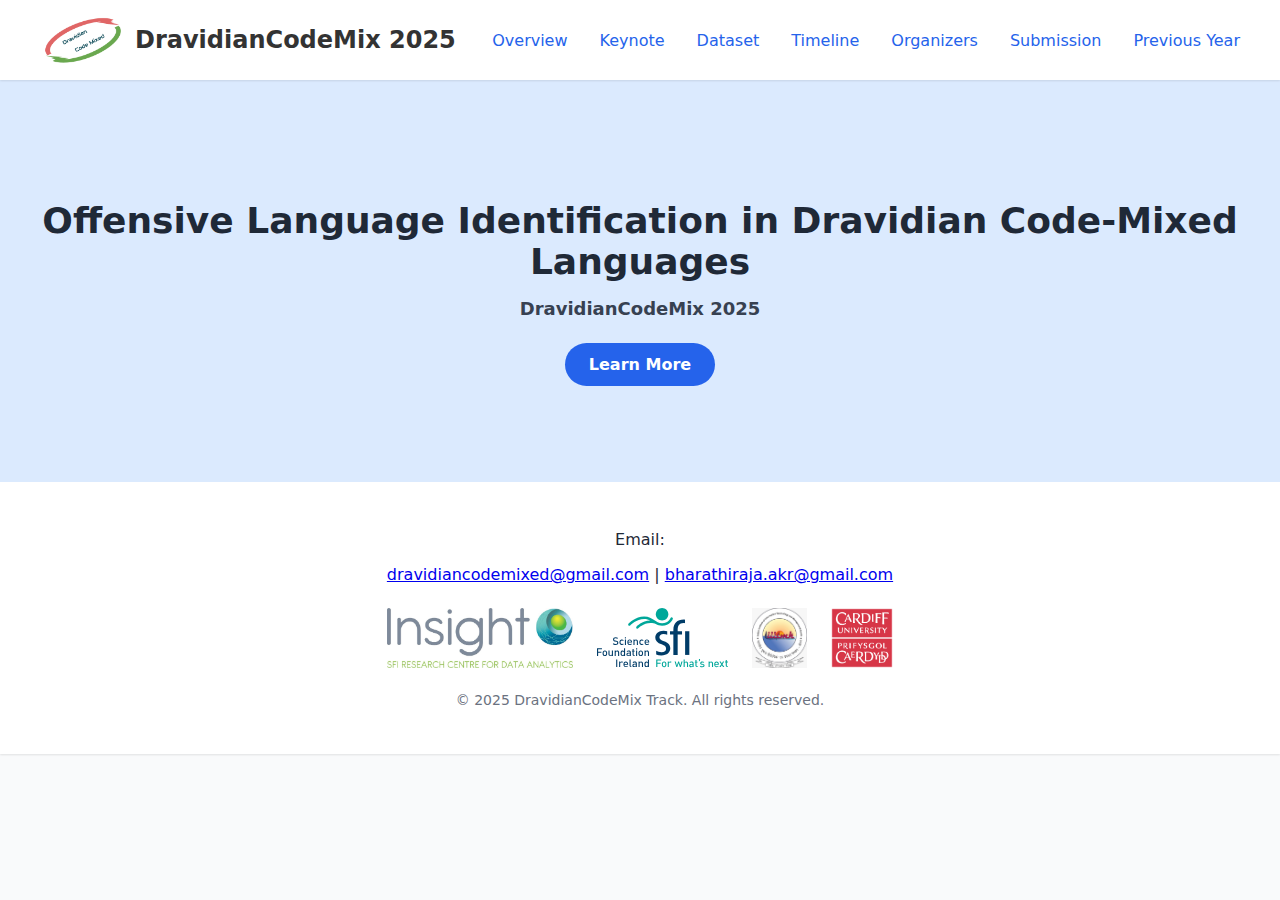
<file: index.html>
<!DOCTYPE html>
<html lang="en">

<head>
  <meta charset="UTF-8" />
  <meta name="viewport" content="width=device-width, initial-scale=1.0" />
  <title>DravidianCodeMix 2025</title>
  <link rel="stylesheet" href="style.css" />
</head>

<body class="body">
  <!-- Navbar -->
  <header class="navbar">
    <header class="navbar">
      <div class="container navbar-container">
        <div class="brand">
          <a href="/dravidian-codemix-2025/"></a>
          <img src="/images/dravidian-code-mixed-logo.png" alt="DravidianCodeMix Logo" class="logo-img" />
          <h1 class="site-title">DravidianCodeMix 2025</h1>
        </div>
        <nav class="nav-menu">
          <a href="overview.html">Overview</a>
          <a href="keynote.html">Keynote</a>
          <a href="dataset.html">Dataset</a>
          <a href="dates.html">Timeline</a>
          <a href="organizers.html">Organizers</a>
          <a href="submission.html">Submission</a>
          <div class="dropdown">
            <a href="#" class="dropbtn">Previous Year</a>
            <div class="dropdown-content">
              <a href="https://dravidian-codemix.github.io/2020/">2020</a>
              <a href="https://dravidian-codemix.github.io/2021/index.html">2021</a>
              <a href="https://sites.google.com/view/dravidiancodemix-2022/home?authuser=0">2022</a>
              <a href="https://sites.google.com/view/dravidian-codemix-fire-2023/home?authuser=0">2023</a>
              <a href="https://sites.google.com/view/dravidian-codemix-fire2024/home">2024</a>
            </div>
          </div>
        </nav>
      </div>
    </header>

    <!-- Hero -->
    <section class="hero">
      <div class="container text-center">
        <h1 class="hero-subtitle">Offensive Language Identification in Dravidian Code-Mixed Languages</h1>
        <h2 class="hero-title">DravidianCodeMix 2025</h2>
        <a href="overview.html" class="btn-primary">Learn More</a>
      </div>
    </section>


    <!-- Footer -->
    <footer class="footer">
      <div class="container footer-container">
        <!-- Logos -->
        <footer class="footer">
          <div class="container footer-container">
            <!-- Emails -->
            <div class="footer-emails">
              <p>Email:</p>
              <a href="mailto:dravidiancodemixed@gmail.com">dravidiancodemixed@gmail.com</a> |
              <a href="mailto:bharathiraja.akr@gmail.com">bharathiraja.akr@gmail.com</a>
            </div>

            <!-- Logos -->
            <div class="footer-logos">
              <img id="logo1" src="/images/insight-logo.jpeg" alt="Logo 1" />
              <img id="logo2" src="/images/sfi-logo.svg" alt="Logo 2" />
              <img id="logo3" src="/images/iiitmk.jpeg" alt="Logo 3" />
              <img id="logo4" src="/images/Cardiff_University_logo_logotype-700x673.png" alt="Logo 4" />
            </div>

            <!-- Copyright -->
            <p class="footer-copy">
              © 2025 DravidianCodeMix Track. All rights reserved.
            </p>
          </div>
        </footer>
    </footer>

</body>

</html>
</file>
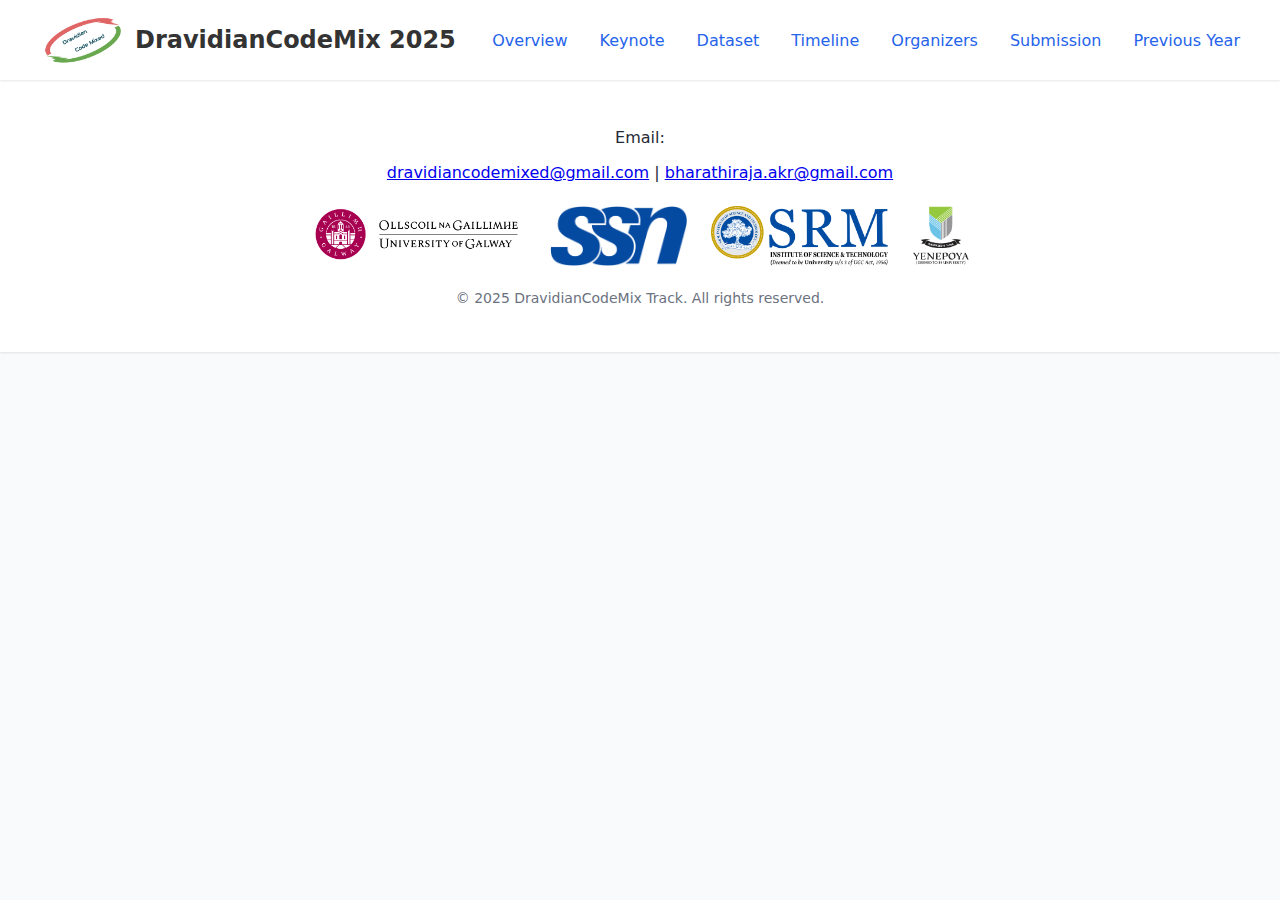
<file: about.html>
<!DOCTYPE html><html lang="en">
<head>
  <meta charset="UTF-8">
  <meta name="viewport" content="width=device-width, initial-scale=1.0">
  <link rel="stylesheet" href="style.css" />
</head>
<header class="navbar">
  <header class="navbar">
    <div class="container navbar-container">
      <div class="brand">
        <img src="images/dravidian-code-mixed-logo.png" alt="DravidianCodeMix Logo" class="logo-img" />
        <h1 class="site-title">DravidianCodeMix 2025</h1>
      </div> 
    <nav class="nav-menu">
      <a href="overview.html">Overview</a>
      <a href="keynote.html">Keynote</a>
      <a href="dataset.html">Dataset</a>
      <a href="dates.html">Timeline</a>
      <a href="organizers.html">Organizers</a>
      <a href="submission.html">Submission</a>
      <div class="dropdown">
        <a href="#" class="dropbtn">Previous Year</a>
        <div class="dropdown-content">
          <a href="https://dravidian-codemix.github.io/2020/">2020</a>
          <a href="https://dravidian-codemix.github.io/2021/index.html">2021</a>
          <a href="https://sites.google.com/view/dravidiancodemix-2022/home?authuser=0">2022</a>
          <a href="https://sites.google.com/view/dravidian-codemix-fire-2023/home?authuser=0">2023</a>
          <a href="https://sites.google.com/view/dravidian-codemix-fire2024/home">2024</a>
        </div>
      </div>          
    </nav>
  </div>
</header>
<footer class="footer">
  <div class="container footer-container">
    <!-- Logos -->
    <footer class="footer">
      <div class="container footer-container">
        <!-- Emails -->
        <div class="footer-emails">
          <p>Email:</p>
          <a href="mailto:dravidiancodemixed@gmail.com">dravidiancodemixed@gmail.com</a> |
          <a href="mailto:bharathiraja.akr@gmail.com">bharathiraja.akr@gmail.com</a>
        </div>

        <!-- Logos -->
        <div class="footer-logos">
          <img id="logo1" src="images/university_of_galway.png" alt="Logo 1" />
          <img id="logo2" src="images/Sri_Sivasubramaniya_Nadar_College_of_Engineering.svg.png" alt="Logo 2" />
          <img id="logo3" src="images/SRM_Institute_of_Science_and_Technology_Logo.svg.png" alt="Logo 3" />
          <img id="logo4" src="images/Yenepoya.png" alt="Logo 4" />
        </div>

        <!-- Copyright -->
        <p class="footer-copy">
          © 2025 DravidianCodeMix Track. All rights reserved.
        </p>
      </div>
    </footer>
</footer>
</body></html>
</file>
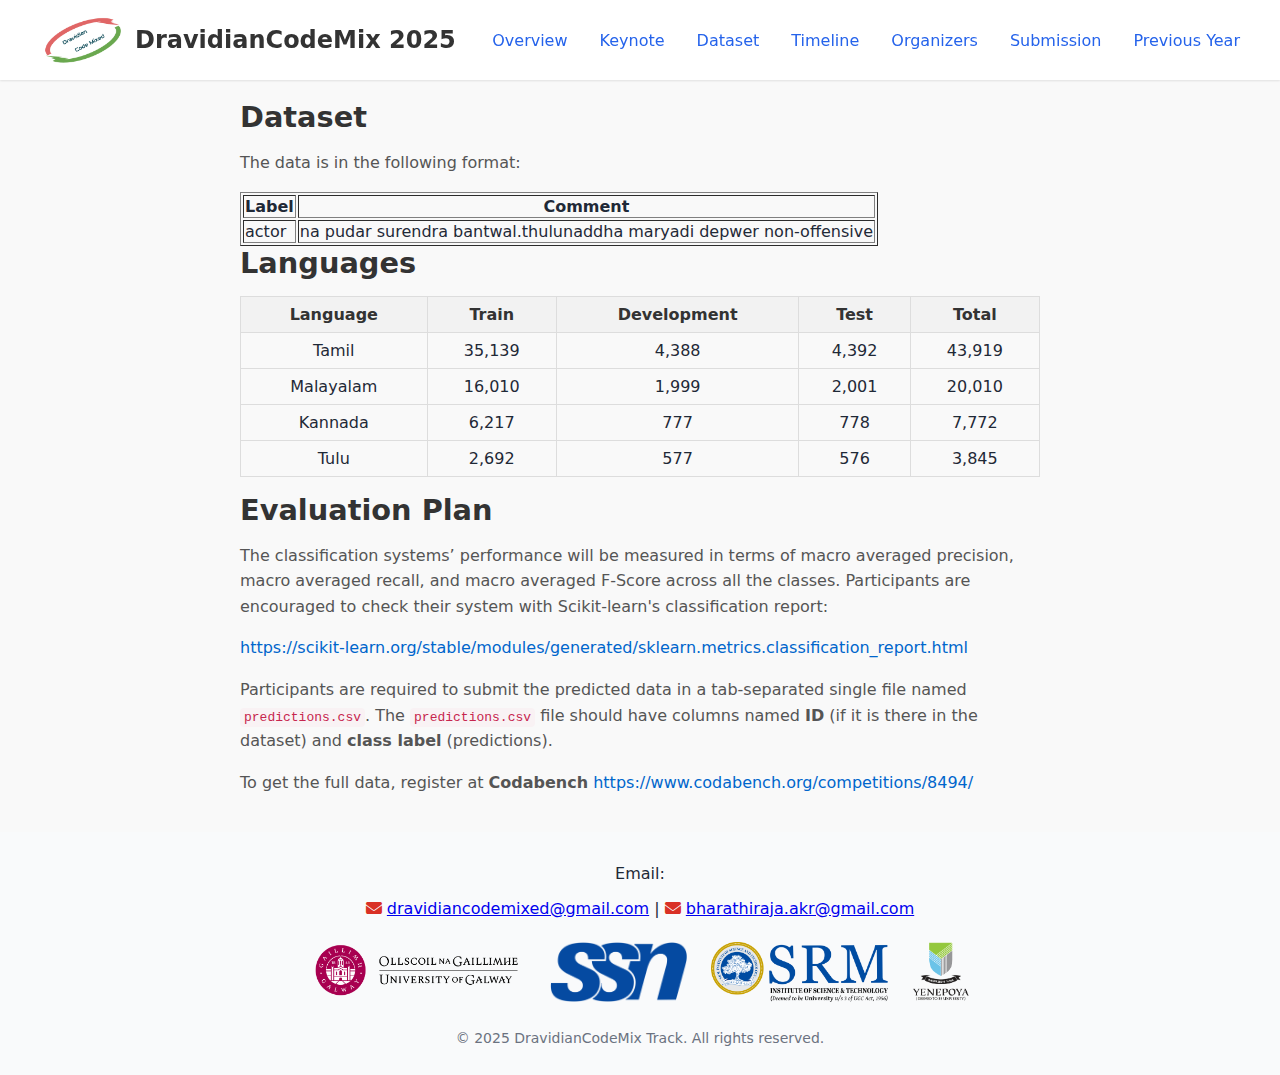
<file: dataset.html>
<!DOCTYPE html>
<html lang="en">
<head>
  <meta charset="UTF-8">
  <meta name="viewport" content="width=device-width, initial-scale=1.0">
  <title>Dataset | Dravidian 2025</title>
  <link rel="stylesheet" href="style.css" />
  <link rel="stylesheet" href="https://cdnjs.cloudflare.com/ajax/libs/font-awesome/6.5.0/css/all.min.css" />
</head>
<body>
<header class="navbar">
  <div class="container navbar-container">
    <div class="brand">
      <img src="images/dravidian-code-mixed-logo.png" alt="DravidianCodeMix Logo" class="logo-img" />
      <h1 class="site-title">DravidianCodeMix 2025</h1>
    </div>
    <button class="menu-toggle" onclick="toggleMenu()">
      <i class="fas fa-bars"></i>
    </button>
    <nav class="nav-menu" id="navLinks">
      <a href="overview.html">Overview</a>
      <a href="keynote.html">Keynote</a>
      <a href="dataset.html">Dataset</a>
      <a href="dates.html">Timeline</a>
      <a href="organizers.html">Organizers</a>
      <a href="submission.html">Submission</a>
      <div class="dropdown">
        <a href="#" class="dropbtn">Previous Year</a>
        <div class="dropdown-content">
          <a href="https://dravidian-codemix.github.io/2020/">2020</a>
          <a href="https://dravidian-codemix.github.io/2021/index.html">2021</a>
          <a href="https://sites.google.com/view/dravidiancodemix-2022/home?authuser=0">2022</a>
          <a href="https://sites.google.com/view/dravidian-codemix-fire-2023/home?authuser=0">2023</a>
          <a href="https://sites.google.com/view/dravidian-codemix-fire2024/home">2024</a>
        </div>
      </div>
    </nav>
  </div>
</header>

<section class="dataset-section">
  <div class="container">
    <h2>Dataset</h2>
    <p>The data is in the following format:</p>
    <table border="1">
      <tr>
        <th>Label</th>
        <th>Comment</th>
      </tr>
      <tr>
        <td>actor</td>
        <td>na pudar surendra bantwal.thulunaddha maryadi depwer non-offensive</td>
      </tr>
    </table>
    <!-- <pre><code>Comment label
actor na pudar surendra bantwal.thulunaddha maryadi depwer non-offensive</code></pre> -->

    <h3>Languages</h3>
    <table class="dataset-table">
      <thead>
        <tr>
          <th>Language</th>
          <th>Train</th>
          <th>Development</th>
          <th>Test</th>
          <th>Total</th>
        </tr>
      </thead>
      <tbody>
        <tr>
          <td data-label="Language">Tamil</td>
          <td data-label="Train">35,139</td>
          <td data-label="Development">4,388</td>
          <td data-label="Test">4,392</td>
          <td data-label="Total">43,919</td>
        </tr>
        <tr>
          <td data-label="Language">Malayalam</td>
          <td data-label="Train">16,010</td>
          <td data-label="Development">1,999</td>
          <td data-label="Test">2,001</td>
          <td data-label="Total">20,010</td>
        </tr>
        <tr>
          <td data-label="Language">Kannada</td>
          <td data-label="Train">6,217</td>
          <td data-label="Development">777</td>
          <td data-label="Test">778</td>
          <td data-label="Total">7,772</td>
        </tr>
        <tr>
          <td data-label="Language">Tulu</td>
          <td data-label="Train">2,692</td>
          <td data-label="Development">577</td>
          <td data-label="Test">576</td>
          <td data-label="Total">3,845</td>
        </tr>
      </tbody>
    </table>

    <h3>Evaluation Plan</h3>
    <p>
      The classification systems’ performance will be measured in terms of macro averaged precision, macro averaged recall, and macro averaged F-Score across all the classes. Participants are encouraged to check their system with Scikit-learn's classification report:
    </p>
    <p>
      <a href="https://scikit-learn.org/stable/modules/generated/sklearn.metrics.classification_report.html" target="_blank">
        https://scikit-learn.org/stable/modules/generated/sklearn.metrics.classification_report.html
      </a>
    </p>
    <p>
      Participants are required to submit the predicted data in a tab-separated single file named <code>predictions.csv</code>. The <code>predictions.csv</code> file should have columns named <strong>ID</strong> (if it is there in the dataset) and <strong>class label</strong> (predictions).
    </p>
    <p>
      To get the full data, register at <strong>Codabench</strong>
      <a href="https://www.codabench.org/competitions/8494/" target="_blank">https://www.codabench.org/competitions/8494/</a>
    </p>
  </div>
</section>

<footer class="footer">
  <div class="container footer-container">
    <div class="footer-emails">
      <p>Email:</p>
      <p>
        <i class="fa-solid fa-envelope" style="color: #d93025;"></i>
        <a href="mailto:dravidiancodemixed@gmail.com">dravidiancodemixed@gmail.com</a>
        |
        <i class="fa-solid fa-envelope" style="color: #d93025;"></i>
        <a href="mailto:bharathiraja.akr@gmail.com">bharathiraja.akr@gmail.com</a>
      </p>
    </div>
    <div class="footer-logos">
      <div class="logo-box"><img src="images/university_of_galway.png" alt="Logo 1" /></div>
      <div class="logo-box"><img src="images/Sri_Sivasubramaniya_Nadar_College_of_Engineering.svg.png" alt="Logo 2" /></div>
      <div class="logo-box"><img src="images/SRM_Institute_of_Science_and_Technology_Logo.svg.png" alt="Logo 3" /></div>
      <div class="logo-box"><img src="images/Yenepoya.png" alt="Logo 4" /></div>
    </div>
    <p class="footer-copy">
      © 2025 DravidianCodeMix Track. All rights reserved.
    </p>
  </div>
</footer>

<script>
  function toggleMenu() {
    const nav = document.getElementById("navLinks");
    nav.classList.toggle("active");
  }
</script>
</body>
</html>
</file>
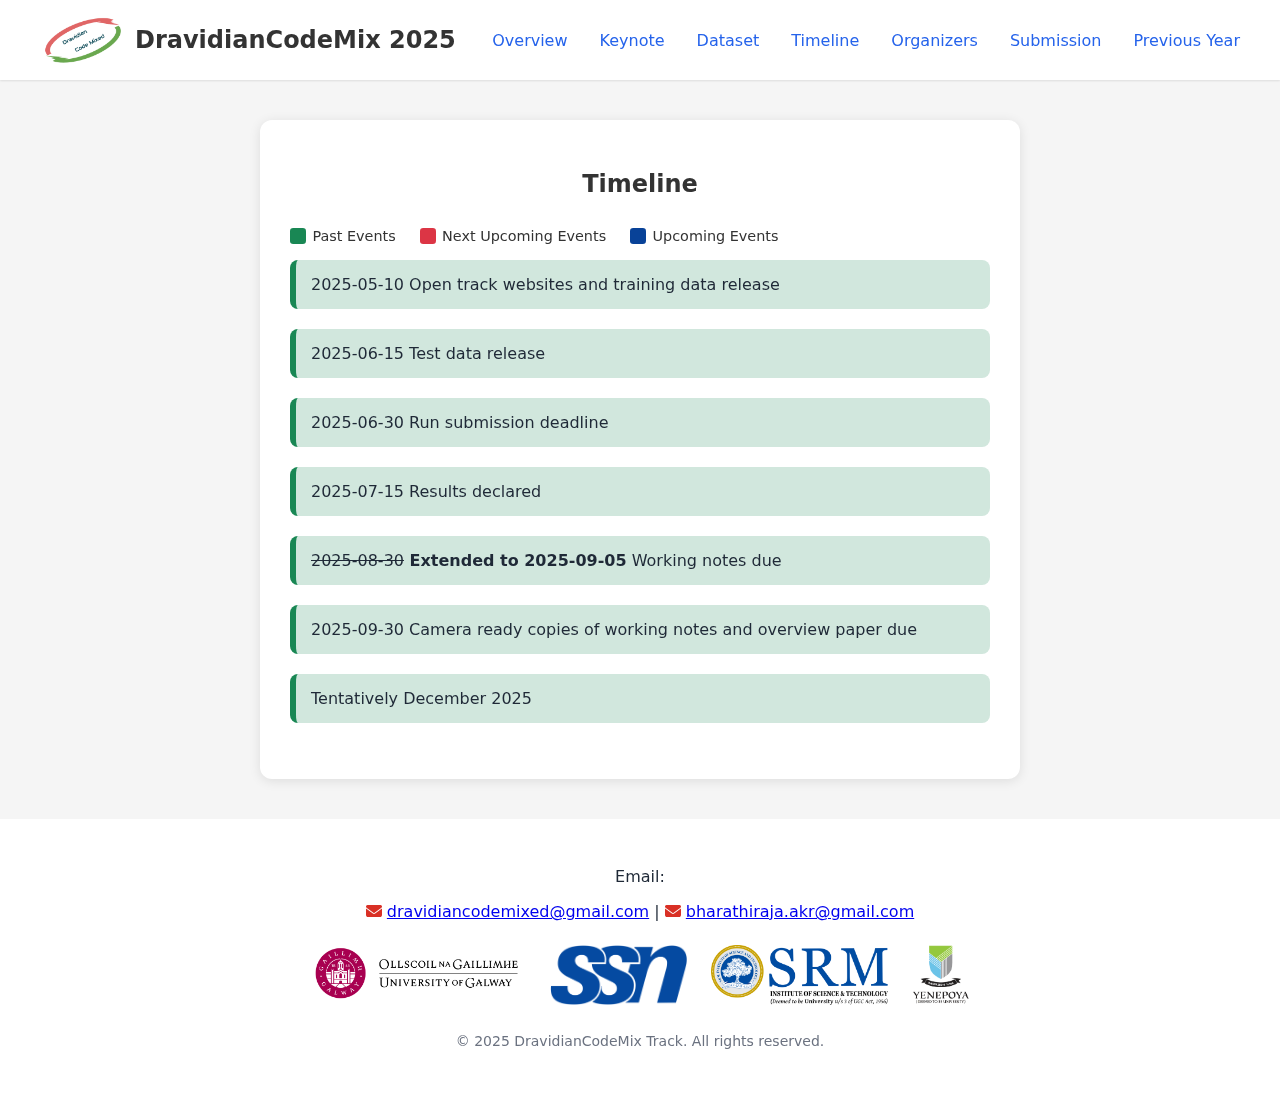
<file: dates.html>
<!DOCTYPE html><html lang='en'>
<head>
  <meta charset="UTF-8">
  <meta name="viewport" content="width=device-width, initial-scale=1.0">
  <title>Dates | Dravidian 2025</title>
  <link rel="stylesheet" href="style.css" />
  <link rel="stylesheet" href="https://cdnjs.cloudflare.com/ajax/libs/font-awesome/6.5.0/css/all.min.css" />
</head>
<header class="navbar">
<header class="navbar">
    <div class="container navbar-container">
      <div class="brand">
        <img src="images/dravidian-code-mixed-logo.png" alt="DravidianCodeMix Logo" class="logo-img" />
        <h1 class="site-title">DravidianCodeMix 2025</h1>
      </div> 
      <button class="menu-toggle" onclick="toggleMenu()">
        <i class="fas fa-bars"></i>
      </button>
    <nav class="nav-menu" id="navLinks">
      <a href="overview.html">Overview</a>
      <a href="keynote.html">Keynote</a>
      <a href="dataset.html">Dataset</a>
      <a href="dates.html">Timeline</a>
      <a href="organizers.html">Organizers</a>
      <a href="submission.html">Submission</a>
      <div class="dropdown">
        <a href="#" class="dropbtn">Previous Year</a>
        <div class="dropdown-content">
          <a href="https://dravidian-codemix.github.io/2020/">2020</a>
          <a href="https://dravidian-codemix.github.io/2021/index.html">2021</a>
          <a href="https://sites.google.com/view/dravidiancodemix-2022/home?authuser=0">2022</a>
          <a href="https://sites.google.com/view/dravidian-codemix-fire-2023/home?authuser=0">2023</a>
          <a href="https://sites.google.com/view/dravidian-codemix-fire2024/home">2024</a>
        </div>
      </div>
    </nav>
  </div>
</header>
<body>
  <div class="custom-timeline-wrapper">
    <div class="timeline-container">
      <h2>Timeline</h2>
      <div class="timeline-legend">
        <span class="legend-item past">Past Events</span>
        <span class="legend-item upcoming">Next Upcoming Events</span>
        <span class="legend-item next-up">Upcoming Events</span>
      </div>           
      <ul class="timeline">
        <li data-date="2025-05-10">2025-05-10 Open track websites and training data release</li>
        <li data-date="2025-06-15">2025-06-15 Test data release</li>
        <li data-date="2025-06-30">2025-06-30 Run submission deadline</li>
        <li data-date="2025-07-15">2025-07-15 Results declared</li>
        <li data-date="2025-09-05"><s>2025-08-30</s><b> Extended to 2025-09-05</b> Working notes due</li>
        <li data-date="2025-09-30">2025-09-30 Camera ready copies of working notes and overview paper due</li>
        <li data-date="2025-12-01">Tentatively December 2025</li>
      </ul>
    </div>
  </div>
  <script>
    const today = new Date();
    const items = Array.from(document.querySelectorAll('.custom-timeline-wrapper .timeline li'));
    const upcomingItems = [];
  
    items.forEach(item => {
      const itemDate = new Date(item.dataset.date);
      if (itemDate < today) {
        item.classList.add('past');
      } else {
        item.classList.add('upcoming');
        upcomingItems.push({ element: item, date: itemDate });
      }
    });
  
    // Find the nearest upcoming item and add 'next-up' class
    if (upcomingItems.length > 0) {
      const nearest = upcomingItems.reduce((a, b) => a.date < b.date ? a : b);
      nearest.element.classList.remove('upcoming'); // Remove red
      nearest.element.classList.add('next-up');     // Add distinct color
    }
  </script>
  
</body>
<footer class="footer">
  <div class="container footer-container">
    <!-- Logos -->
    <footer class="footer">
      <div class="container footer-container">
        <!-- Emails -->
            <div class="footer-emails">
              <p>Email:</p>
              <p>
                <i class="fa-solid fa-envelope" style="color: #d93025;"></i>
                <a href="mailto:dravidiancodemixed@gmail.com">dravidiancodemixed@gmail.com</a>
                |
                <i class="fa-solid fa-envelope" style="color: #d93025;"></i>
                <a href="mailto:bharathiraja.akr@gmail.com">bharathiraja.akr@gmail.com</a>
              </p>
            </div>

        <!-- Logos -->
     <div class="footer-logos">
  <div class="logo-box"><img src="images/university_of_galway.png" alt="Logo 1" /></div>
  <div class="logo-box"><img src="images/Sri_Sivasubramaniya_Nadar_College_of_Engineering.svg.png" alt="Logo 2" /></div>
  <div class="logo-box"><img src="images/SRM_Institute_of_Science_and_Technology_Logo.svg.png" alt="Logo 3" /></div>
  <div class="logo-box"><img src="images/Yenepoya.png" alt="Logo 4" /></div>
</div>

        <!-- Copyright -->
        <p class="footer-copy">
          © 2025 DravidianCodeMix Track. All rights reserved.
        </p>
      </div>
    </footer>
</footer>
<script>
    function toggleMenu() {
      const nav = document.getElementById("navLinks");
      nav.classList.toggle("active");
    }
  </script>
</body></html>
</file>
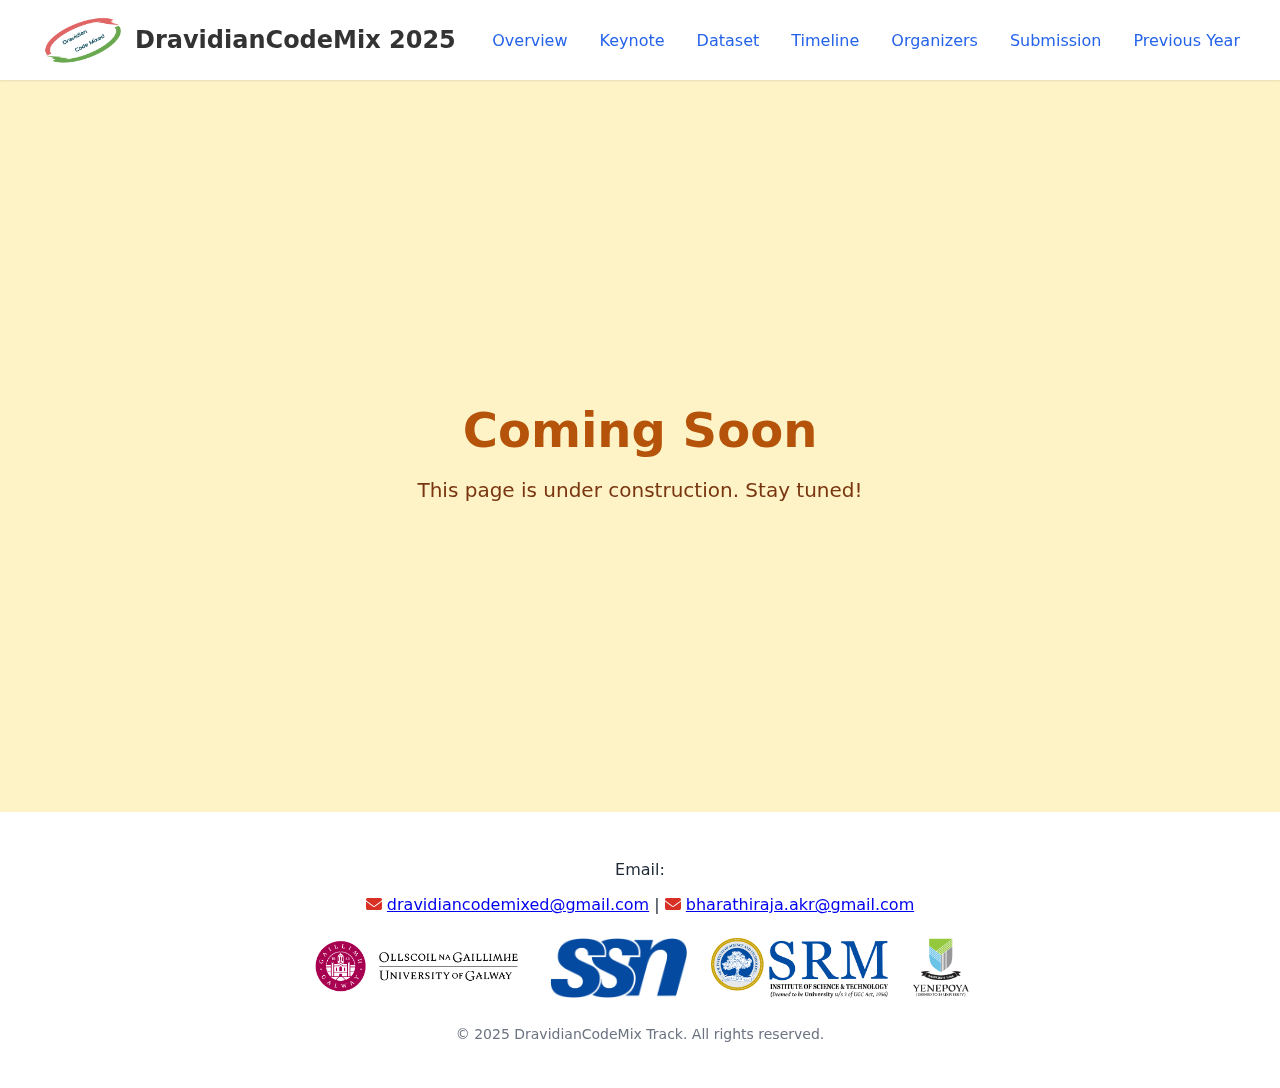
<file: keynote.html>
<!DOCTYPE html><html lang='en'>
<head>
  <meta charset="UTF-8">
  <meta name="viewport" content="width=device-width, initial-scale=1.0">
  <title>Keynote | Dravidian 2025</title>
  <link rel="stylesheet" href="style.css" />
  <link rel="stylesheet" href="https://cdnjs.cloudflare.com/ajax/libs/font-awesome/6.5.0/css/all.min.css" />
</head>
<header class="navbar">
  <header class="navbar">
    <div class="container navbar-container">
      <div class="brand">
        <img src="images/dravidian-code-mixed-logo.png" alt="DravidianCodeMix Logo" class="logo-img" />
        <h1 class="site-title">DravidianCodeMix 2025</h1>
      </div> 
      <button class="menu-toggle" onclick="toggleMenu()">
        <i class="fas fa-bars"></i>
      </button>
    <nav class="nav-menu" id="navLinks">
      <a href="overview.html">Overview</a>
      <a href="keynote.html">Keynote</a>
      <a href="dataset.html">Dataset</a>
      <a href="dates.html">Timeline</a>
      <a href="organizers.html">Organizers</a>
      <a href="submission.html">Submission</a>
      <div class="dropdown">
        <a href="#" class="dropbtn">Previous Year</a>
        <div class="dropdown-content">
          <a href="https://dravidian-codemix.github.io/2020/">2020</a>
          <a href="https://dravidian-codemix.github.io/2021/index.html">2021</a>
          <a href="https://sites.google.com/view/dravidiancodemix-2022/home?authuser=0">2022</a>
          <a href="https://sites.google.com/view/dravidian-codemix-fire-2023/home?authuser=0">2023</a>
          <a href="https://sites.google.com/view/dravidian-codemix-fire2024/home">2024</a>
        </div>
      </div>
    </nav>
  </div>
</header>
<section class="coming-soon">
  <div class="container">
    <h1 class="coming-title">Coming Soon</h1>
    <p class="coming-subtitle">This page is under construction. Stay tuned!</p>
  </div>
</section>
<footer class="footer">
  <div class="container footer-container">
    <!-- Logos -->
    <footer class="footer">
      <div class="container footer-container">
        <!-- Emails -->
            <div class="footer-emails">
              <p>Email:</p>
              <p>
                <i class="fa-solid fa-envelope" style="color: #d93025;"></i>
                <a href="mailto:dravidiancodemixed@gmail.com">dravidiancodemixed@gmail.com</a>
                |
                <i class="fa-solid fa-envelope" style="color: #d93025;"></i>
                <a href="mailto:bharathiraja.akr@gmail.com">bharathiraja.akr@gmail.com</a>
              </p>
            </div>

        <!-- Logos -->
        <div class="footer-logos">
  <div class="logo-box"><img src="images/university_of_galway.png" alt="Logo 1" /></div>
  <div class="logo-box"><img src="images/Sri_Sivasubramaniya_Nadar_College_of_Engineering.svg.png" alt="Logo 2" /></div>
  <div class="logo-box"><img src="images/SRM_Institute_of_Science_and_Technology_Logo.svg.png" alt="Logo 3" /></div>
  <div class="logo-box"><img src="images/Yenepoya.png" alt="Logo 4" /></div>
</div>

        <!-- Copyright -->
        <p class="footer-copy">
          © 2025 DravidianCodeMix Track. All rights reserved.
        </p>
      </div>
    </footer>
</footer>
<script>
    function toggleMenu() {
      const nav = document.getElementById("navLinks");
      nav.classList.toggle("active");
    }
  </script>
</body></html>
</file>
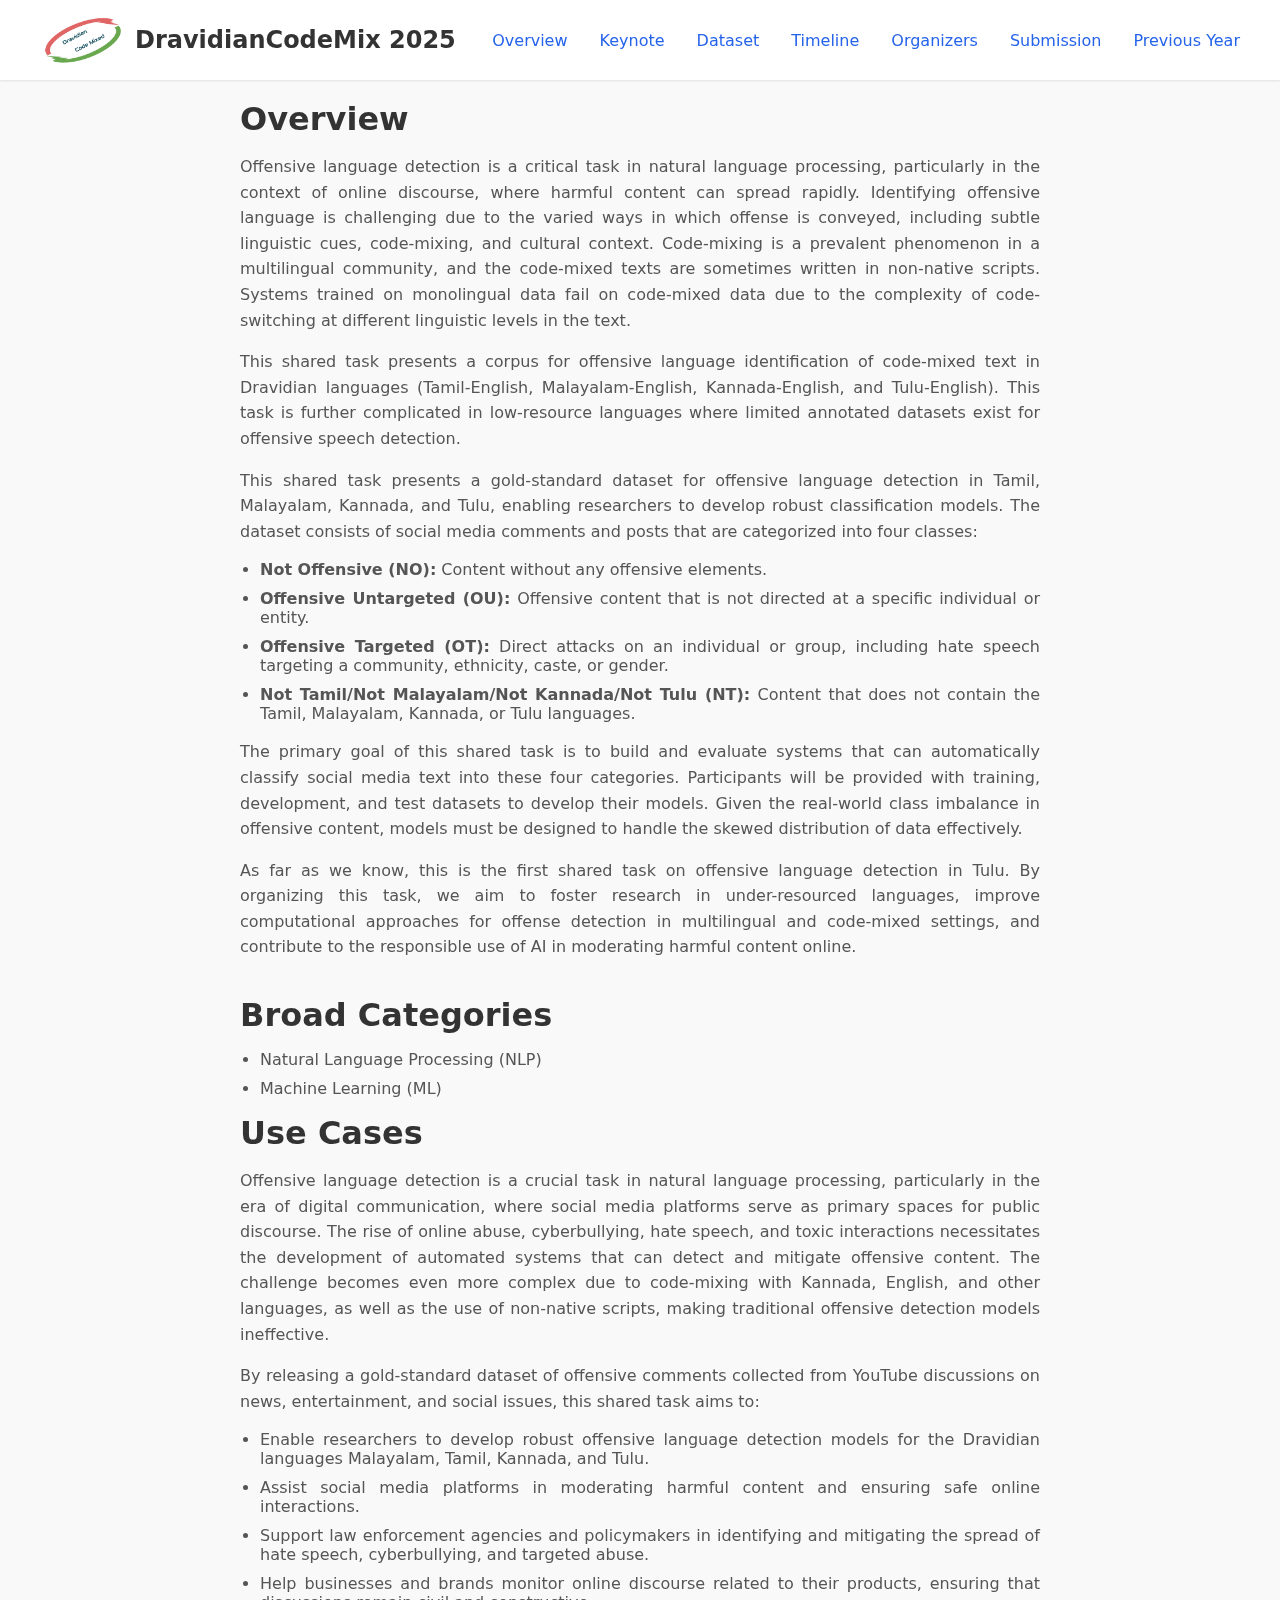
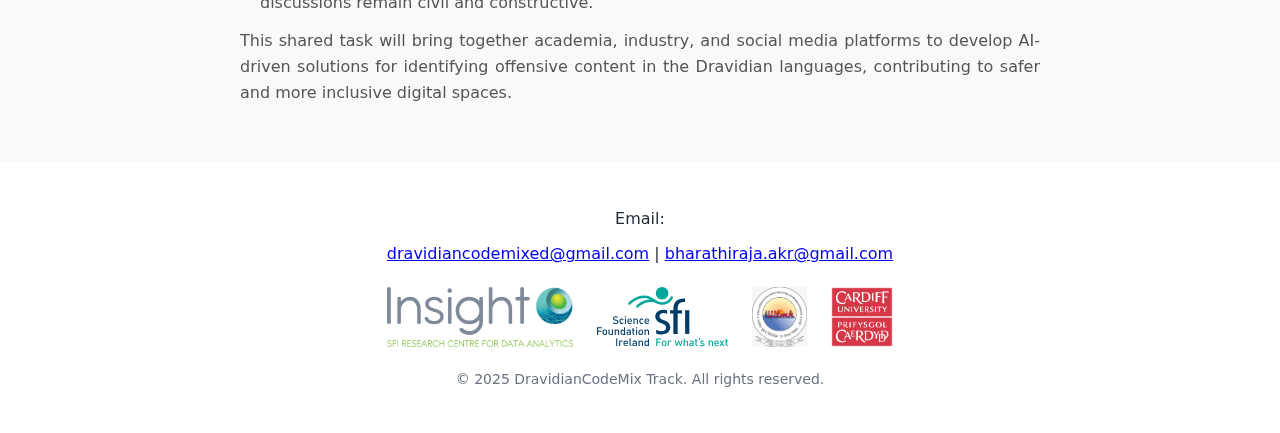
<file: overview.html>
<!DOCTYPE html><html lang='en'>
<head>
  <meta charset="UTF-8">
  <meta name="viewport" content="width=device-width, initial-scale=1.0">
  <title>Overview | Dravidian 2025</title>
  <link rel="stylesheet" href="style.css" />
</head>
<header class="navbar">
  <header class="navbar">
    <div class="container navbar-container">
      <div class="brand">
        <img src="images/dravidian-code-mixed-logo.png" alt="DravidianCodeMix Logo" class="logo-img" />
        <h1 class="site-title">DravidianCodeMix 2025</h1>
      </div> 
    <nav class="nav-menu">
      <a href="overview.html">Overview</a>
      <a href="keynote.html">Keynote</a>
      <a href="dataset.html">Dataset</a>
      <a href="dates.html">Timeline</a>
      <a href="organizers.html">Organizers</a>
      <a href="submission.html">Submission</a>
      <div class="dropdown">
        <a href="#" class="dropbtn">Previous Year</a>
        <div class="dropdown-content">
          <a href="https://dravidian-codemix.github.io/2020/">2020</a>
          <a href="https://dravidian-codemix.github.io/2021/index.html">2021</a>
          <a href="https://sites.google.com/view/dravidiancodemix-2022/home?authuser=0">2022</a>
          <a href="https://sites.google.com/view/dravidian-codemix-fire-2023/home?authuser=0">2023</a>
          <a href="https://sites.google.com/view/dravidian-codemix-fire2024/home">2024</a>
        </div>
      </div>
    </nav>
  </div>
</header>
<body>
  <section class="track-description">
    <div class="container">
      <h2>Overview</h2>
      <p>
        Offensive language detection is a critical task in natural language processing, particularly in the context of online discourse, where harmful content can spread rapidly. Identifying offensive language is challenging due to the varied ways in which offense is conveyed, including subtle linguistic cues, code-mixing, and cultural context. Code-mixing is a prevalent phenomenon in a multilingual community, and the code-mixed texts are sometimes written in non-native scripts. Systems trained on monolingual data fail on code-mixed data due to the complexity of code-switching at different linguistic levels in the text.
      </p>
      <p>
        This shared task presents a corpus for offensive language identification of code-mixed text in Dravidian languages (Tamil-English, Malayalam-English, Kannada-English, and Tulu-English). This task is further complicated in low-resource languages where limited annotated datasets exist for offensive speech detection.
      </p>
      <p>
        This shared task presents a gold-standard dataset for offensive language detection in Tamil, Malayalam, Kannada, and Tulu, enabling researchers to develop robust classification models. The dataset consists of social media comments and posts that are categorized into four classes:
      </p>
      <ul>
        <li><strong>Not Offensive (NO):</strong> Content without any offensive elements.</li>
        <li><strong>Offensive Untargeted (OU):</strong> Offensive content that is not directed at a specific individual or entity.</li>
        <li><strong>Offensive Targeted (OT):</strong> Direct attacks on an individual or group, including hate speech targeting a community, ethnicity, caste, or gender.</li>
        <li><strong>Not Tamil/Not Malayalam/Not Kannada/Not Tulu (NT):</strong> Content that does not contain the Tamil, Malayalam, Kannada, or Tulu languages.</li>
      </ul>
      <p>
        The primary goal of this shared task is to build and evaluate systems that can automatically classify social media text into these four categories. Participants will be provided with training, development, and test datasets to develop their models. Given the real-world class imbalance in offensive content, models must be designed to handle the skewed distribution of data effectively.
      </p>
      <p>
        As far as we know, this is the first shared task on offensive language detection in Tulu. By organizing this task, we aim to foster research in under-resourced languages, improve computational approaches for offense detection in multilingual and code-mixed settings, and contribute to the responsible use of AI in moderating harmful content online.
      </p>
    </div>
    <section class="track-description">
      <div class="container">
        <h2>Broad Categories</h2>
        <ul>
          <li>Natural Language Processing (NLP)</li>
          <li>Machine Learning (ML)</li>
        </ul>
    
        <h2>Use Cases</h2>
        <p>
          Offensive language detection is a crucial task in natural language processing, particularly in the era of digital communication, where social media platforms serve as primary spaces for public discourse. The rise of online abuse, cyberbullying, hate speech, and toxic interactions necessitates the development of automated systems that can detect and mitigate offensive content. The challenge becomes even more complex due to code-mixing with Kannada, English, and other languages, as well as the use of non-native scripts, making traditional offensive detection models ineffective.
        </p>
        <p>
          By releasing a gold-standard dataset of offensive comments collected from YouTube discussions on news, entertainment, and social issues, this shared task aims to:
        </p>
        <ul>
          <li>Enable researchers to develop robust offensive language detection models for the Dravidian languages Malayalam, Tamil, Kannada, and Tulu.</li>
          <li>Assist social media platforms in moderating harmful content and ensuring safe online interactions.</li>
          <li>Support law enforcement agencies and policymakers in identifying and mitigating the spread of hate speech, cyberbullying, and targeted abuse.</li>
          <li>Help businesses and brands monitor online discourse related to their products, ensuring that discussions remain civil and constructive.</li>
        </ul>
        <p>
          This shared task will bring together academia, industry, and social media platforms to develop AI-driven solutions for identifying offensive content in the Dravidian languages, contributing to safer and more inclusive digital spaces.
        </p>
      </div>
    </section>
  </section> 
</body>
<footer class="footer">
  <div class="container footer-container">
    <!-- Logos -->
    <footer class="footer">
      <div class="container footer-container">
        <!-- Emails -->
        <div class="footer-emails">
          <p>Email:</p>
          <a href="mailto:dravidiancodemixed@gmail.com">dravidiancodemixed@gmail.com</a> |
          <a href="mailto:bharathiraja.akr@gmail.com">bharathiraja.akr@gmail.com</a>
        </div>

        <!-- Logos -->
        <div class="footer-logos">
          <img id="logo1" src="images/insight-logo.jpeg" alt="Logo 1" />
          <img id="logo2" src="images/sfi-logo.svg" alt="Logo 2" />
          <img id="logo3" src="images/iiitmk.jpeg" alt="Logo 3" />
          <img id="logo4" src="images/Cardiff_University_logo_logotype-700x673.png" alt="Logo 4" />
        </div>

        <!-- Copyright -->
        <p class="footer-copy">
          © 2025 DravidianCodeMix Track. All rights reserved.
        </p>
      </div>
    </footer>
</footer>
</html>
</file>
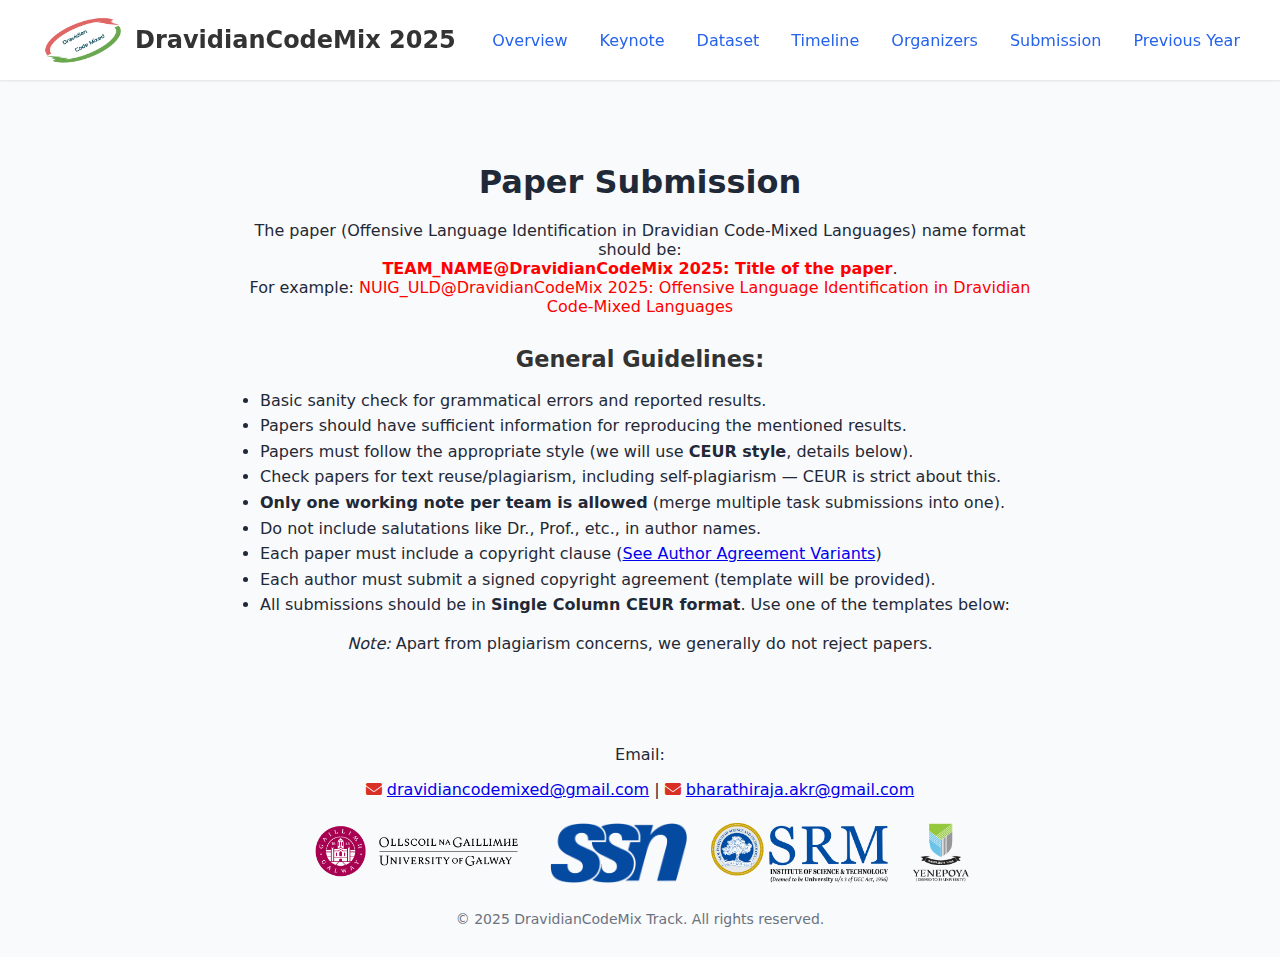
<file: submission.html>
<!DOCTYPE html>
<html lang="en">

<head>
  <meta charset="UTF-8" />
  <meta name="viewport" content="width=device-width, initial-scale=1.0" />
  <title>Proceedings | Dravidian 2025</title>
  <link rel="stylesheet" href="style.css" />
  <link rel="stylesheet" href="https://cdnjs.cloudflare.com/ajax/libs/font-awesome/6.5.0/css/all.min.css" />
</head>

<body>

  <header class="navbar">
    <div class="container navbar-container">
      <div class="brand">
        <img src="images/dravidian-code-mixed-logo.png" alt="DravidianCodeMix Logo" class="logo-img" />
        <h1 class="site-title">DravidianCodeMix 2025</h1>
      </div>
      <button class="menu-toggle" onclick="toggleMenu()">
        <i class="fas fa-bars"></i>
      </button>
      <nav class="nav-menu" id="navLinks">
        <a href="overview.html">Overview</a>
        <a href="keynote.html">Keynote</a>
        <a href="dataset.html">Dataset</a>
        <a href="dates.html">Timeline</a>
        <a href="organizers.html">Organizers</a>
        <a href="submission.html">Submission</a>
        <div class="dropdown">
          <a href="#" class="dropbtn">Previous Year</a>
          <div class="dropdown-content">
            <a href="https://dravidian-codemix.github.io/2020/">2020</a>
            <a href="https://dravidian-codemix.github.io/2021/index.html">2021</a>
            <a href="https://sites.google.com/view/dravidiancodemix-2022/home?authuser=0">2022</a>
            <a href="https://sites.google.com/view/dravidian-codemix-fire-2023/home?authuser=0">2023</a>
            <a href="https://sites.google.com/view/dravidian-codemix-fire2024/home">2024</a>
          </div>
        </div>
      </nav>
    </div>
  </header>

  <section class="submission">
    <div class="container">
      <h4 class="section-title">Paper Submission</h4>
      <p>
        The paper (Offensive Language Identification in Dravidian Code-Mixed Languages) name format should be:<br>
        <strong style="color: red;">TEAM_NAME@DravidianCodeMix 2025: Title of the paper</strong>.<br>
        For example: <span style="color: red;">NUIG_ULD@DravidianCodeMix 2025: Offensive Language Identification in Dravidian Code-Mixed Languages</span>
      </p>

      <h1 class="subheading">General Guidelines:</h1>
      <ul class="submission-guidelines">
        <li>Basic sanity check for grammatical errors and reported results.</li>
        <li>Papers should have sufficient information for reproducing the mentioned results.</li>
        <li>Papers must follow the appropriate style (we will use <strong>CEUR style</strong>, details below).</li>
        <li>Check papers for text reuse/plagiarism, including self-plagiarism — CEUR is strict about this.</li>
        <li><strong>Only one working note per team is allowed</strong> (merge multiple task submissions into one).</li>
        <li>Do not include salutations like Dr., Prof., etc., in author names.</li>
        <li>Each paper must include a copyright clause
          (<a href="http://ceur-ws.org/HOWTOSUBMIT.html" target="_blank">See Author Agreement Variants</a>)
        </li>
        <li>Each author must submit a signed copyright agreement (template will be provided).</li>
        <li>All submissions should be in <strong>Single Column CEUR format</strong>. Use one of the templates below:
        </li>
      </ul>
      <p class="note">
        <em>Note:</em> Apart from plagiarism concerns, we generally do not reject papers.
      </p>
    </div>
  </section>

  <footer class="footer">
    <div class="container footer-container">

      <div class="footer-emails">
        <p>Email:</p>
        <p>
          <i class="fa-solid fa-envelope" style="color: #d93025;"></i>
          <a href="mailto:dravidiancodemixed@gmail.com">dravidiancodemixed@gmail.com</a> |
          <i class="fa-solid fa-envelope" style="color: #d93025;"></i>
          <a href="mailto:bharathiraja.akr@gmail.com">bharathiraja.akr@gmail.com</a>
        </p>
      </div>
      <div class="footer-logos">
        <div class="logo-box"><img src="images/university_of_galway.png" alt="Logo 1" /></div>
        <div class="logo-box"><img src="images/Sri_Sivasubramaniya_Nadar_College_of_Engineering.svg.png" alt="Logo 2" />
        </div>
        <div class="logo-box"><img src="images/SRM_Institute_of_Science_and_Technology_Logo.svg.png" alt="Logo 3" />
        </div>
        <div class="logo-box"><img src="images/Yenepoya.png" alt="Logo 4" /></div>
      </div>
      <p class="footer-copy">
        © 2025 DravidianCodeMix Track. All rights reserved.
      </p>
    </div>
  </footer>
  <script>
    function toggleMenu() {
      const nav = document.getElementById("navLinks");
      nav.classList.toggle("active");
    }
  </script>
</body>

</html>
</file>
<file: style.css>
/* General Reset */
body {
    margin: 0;
    font-family: system-ui, sans-serif;
    background-color: #f9fafb;
    color: #1f2937;
  }
  
  /* Container Utility */
  .container {
    max-width: 1200px;
    margin: 0 auto;
    padding: 1rem;
  }
  
  /* Navbar */
  .navbar {
    background-color: #ffffff;
    box-shadow: 0 1px 2px rgba(0, 0, 0, 0.1);
    position: sticky;
    top: 0;
    z-index: 50;
  }
  
  .navbar-container {
    display: flex;
    justify-content: space-between;
    align-items: center;
  }
  
  .site-title {
    font-size: 1.25rem;
    font-weight: bold;
  }
  
  .nav-menu a {
    margin-left: 1rem;
    font-size: 0.875rem;
    font-weight: 500;
    color: #2563eb;
    text-decoration: none;
  }
  
  .nav-menu a:hover {
    text-decoration: underline;
  }
  .brand {
    display: flex;
    align-items: center;
  }
  
  .logo-img {
    max-height: 48px;
    margin-right: 0.5rem;
    display: block;
  }
  
  .site-title {
    font-size: 1.25rem;
    font-weight: bold;
    margin: 0; /* Remove default h1 margin */
  }
  
  /* Hero Section */
  .hero {
    background-color: #dbeafe;
    padding: 5rem 1rem;
    text-align: center;
  }
  
  .hero-title {
    font-size: 1.125rem; /* Previously subtitle size */
    color: #374151;
    margin-bottom: 1.5rem;
  }
  
  .hero-subtitle {
    font-size: 2.25rem; /* Previously title size */
    font-weight: 800;
    margin-bottom: 1rem;
  }
  
  .btn-primary {
    background-color: #2563eb;
    color: white;
    padding: 0.75rem 1.5rem;
    border-radius: 9999px;
    font-size: 1rem;
    font-weight: 600;
    text-decoration: none;
    display: inline-block;
  }
  
  .btn-primary:hover {
    background-color: #1d4ed8;
  }
  
  
  section h3 {
    font-size: 2rem;
    font-weight: bold;
    margin-bottom: 1.5rem;
  }
  
  /* Overview Section */
  #overview {
    background-color: #ffffff;
  }
  
  #overview p {
    font-size: 1rem;
    line-height: 1.75;
    color: #4b5563;
  }
  
  /* Keynote Section */
  #keynote {
    background-color: #f3f4f6;
  }
  
  #keynote p {
    font-size: 1rem;
    color: #4b5563;
  }
  
  #keynote strong {
    font-weight: bold;
  }
  /* Responsive styles for dataset section */


  /* Dataset Section */
  #dataset {
    background-color: #ffffff;
  }
  
  #dataset a {
    color: #2563eb;
    text-decoration: underline;
  }
  
  #dataset a:hover {
    text-decoration: none;
  }
  
  /* Dates Section */
  #dates {
    background-color: #f3f4f6;
  }
  
  #dates ul {
    list-style-type: disc;
    padding-left: 1.5rem;
  }
  
  #dates li {
    font-size: 1rem;
    color: #374151;
  }
  
  /* Organizers Section */
  #organizers {
    background-color: #ffffff;
  }
  
  #organizers .grid {
    display: grid;
    grid-template-columns: 1fr;
    gap: 1.5rem;
  }
  
  @media (min-width: 768px) {
    #organizers .grid {
      grid-template-columns: repeat(3, 1fr);
    }
  }
  
  #organizers .card {
    background-color: #f3f4f6;
    padding: 2rem;
    border-radius: 0.5rem;
    box-shadow: 0 1px 3px rgba(0, 0, 0, 0.1);
    text-align: center;
  }
  
  #organizers .card h4 {
    font-weight: bold;
    font-size: 1.125rem;
  }
  
  #organizers .card p {
    color: #6b7280;
  }
  
  /* Proceedings Section */
  #proceedings {
    background-color: #f3f4f6;
  }
  
  #proceedings p {
    font-size: 1rem;
    color: #374151;
  }
  
  /* About Section */
  #dravidian {
    background-color: #ffffff;
  }
  
  #dravidian p {
    font-size: 1rem;
    line-height: 1.75;
    color: #4b5563;
  }
  
  /* Contact Section */
  #contact {
    background-color: #f3f4f6;
  }
  
  #contact a {
    color: #2563eb;
    text-decoration: underline;
  }
  
  #contact a:hover {
    text-decoration: none;
  }
  .logo-link {
    display: flex;
    align-items: center;
    text-decoration: none;
  }
  
  .logo-img {
    height: 50px;
    margin-right: 10px;
  }
  
  .site-title {
    font-size: 24px;
    color: #333; /* Adjust color as needed */
  }
  .track-description {
    padding: 20px 0; /* Reduced vertical padding */
    background-color: #f9f9f9;
  }
  
  .track-description .container {
    max-width: 800px;
    margin: 0 auto;
    padding: 0 20px;
    text-align: justify;
  }
  
  .track-description h2 {
    font-size: 2em;
    margin: 0 0 16px 0; /* Top margin removed, bottom margin set */
    color: #333;
  }
  
  .track-description p {
    line-height: 1.6;
    margin: 0 0 16px 0; /* Top margin removed, bottom margin set */
    color: #555;
  }
  
  .track-description ul {
    list-style-type: disc;
    padding-left: 20px;
    margin: 0 0 16px 0; /* Top margin removed, bottom margin set */
  }
  
  .track-description li {
    margin-bottom: 10px;
    color: #555;
  }
  .dataset-section {
    padding: 20px 0;
    background-color: #f9f9f9;
  }
  
  .dataset-section .container {
    max-width: 800px;
    margin: 0 auto;
    padding: 0 20px;
  }
  
  .dataset-section h2,
  .dataset-section h3 {
    font-size: 1.8em;
    margin: 0 0 16px 0;
    color: #333;
  }
  
  .dataset-section p {
    line-height: 1.6;
    margin: 0 0 16px 0;
    color: #555;
  }
  
  .dataset-section pre {
    background-color: #f4f4f4;
    padding: 10px;
    overflow-x: auto;
    margin: 0 0 16px 0;
  }
  
  .dataset-section code {
    font-family: monospace;
    color: #c7254e;
    background-color: #f9f2f4;
    padding: 2px 4px;
    border-radius: 4px;
  }
  
  .dataset-table {
    width: 100%;
    border-collapse: collapse;
    margin-bottom: 16px;
  }
  
  .dataset-table th,
  .dataset-table td {
    border: 1px solid #ddd;
    padding: 8px;
    text-align: center;
  }
  
  .dataset-table th {
    background-color: #f2f2f2;
    color: #333;
  }
  
  .dataset-section a {
    color: #0066cc;
    text-decoration: none;
  }
  
  .dataset-section a:hover {
    text-decoration: underline;
  }
  .custom-timeline-wrapper {
    padding: 40px;
    background-color: #f5f5f5;
  }
  
  .custom-timeline-wrapper .timeline-container {
    max-width: 700px;
    margin: auto;
    background: white;
    padding: 30px;
    border-radius: 12px;
    box-shadow: 0 2px 12px rgba(0,0,0,0.1);
  }
  
  .custom-timeline-wrapper h2 {
    text-align: center;
    margin-bottom: 30px;
    color: #333;
  }
  
  .custom-timeline-wrapper .timeline {
    list-style: none;
    padding: 0;
    display: flex;
    flex-wrap: wrap;
    gap: 10px;
    justify-content: space-between;
  }
  
  .custom-timeline-wrapper .timeline li {
    flex: 1 1 45%;
    padding: 15px;
    border-left: 6px solid transparent;
    border-radius: 8px;
    margin-bottom: 10px;
    background-color: #e0e0e0;
    transition: 0.3s;
  }
  
  .custom-timeline-wrapper .timeline li.past {
    background-color: #d1e7dd;
    border-left-color: #198754;
  }
  
  .custom-timeline-wrapper .timeline li.upcoming {
    background-color: #f8d7da;
    border-left-color: #dc3545;
  }
  
  .custom-timeline-wrapper .timeline li:hover {
    transform: scale(1.02);
  }
  .custom-timeline-wrapper .timeline li.next-up {
    background-color: #cfe2ff; /* light blue */
    border-left-color: #084298; /* dark blue */
    font-weight: bold;
  }
  /* Organizer Section Styles */
  /* Organizer Section Styles */
#organizers {
    padding: 40px 20px;
    background-color: #f9f9f9;
    font-family: Arial, sans-serif;
  }
  
  #organizers h2 {
    text-align: center;
    font-size: 28px;
    margin-bottom: 30px;
    color: #333;
  }
  
  #organizers ul {
    display: grid;
    grid-template-columns: repeat(3, 1fr); /* 3 columns */
    gap: 30px;
    padding: 0;
    list-style: none;
    max-width: 1000px;
    margin: 0 auto;
  }
  
  #organizers li {
    background-color: white;
    border-radius: 12px;
    padding: 20px 10px;
    box-shadow: 0 4px 8px rgba(0,0,0,0.1);
    text-align: center;
    transition: transform 0.2s ease;
  }
  
  #organizers li:hover {
    transform: translateY(-5px);
  }
  
  #organizers img {
    width: 100px;
    height: 100px;
    border-radius: 50%;
    object-fit: cover;
    margin-bottom: 10px;
    border: 2px solid #ddd;
  }
  
  #organizers a {
    text-decoration: none;
    font-weight: bold;
    color: #0066cc;
    display: inline-block;
    margin-bottom: 5px;
  }
  
  #organizers a:hover {
    color: #004b99;
    text-decoration: underline;
  }
  
  #organizers small {
    color: #555;
    font-size: 13px;
    line-height: 1.4;
  }
  .coming-soon {
    background-color: #fef3c7; /* light amber */
    padding: 6rem 1rem;
    text-align: center;
    display: flex;
    justify-content: center;
    align-items: center;
    min-height: 60vh;
  }
  
  .coming-title {
    font-size: 3rem;
    font-weight: 800;
    color: #b45309; /* dark amber */
    margin-bottom: 1rem;
  }
  
  .coming-subtitle {
    font-size: 1.25rem;
    color: #78350f;
  }
 /* Dropdown container */
.dropdown {
    position: relative;
    display: inline-block;
  }
  
  /* Dropdown button */
  .dropbtn {
    text-decoration: none;
    font-weight: 500;
    color: #1f2937;
  }

  
  /* Dropdown content (hidden by default) */
  .dropdown-content {
    display: none;
    position: absolute;
    background-color: #ffffff;
    min-width: 160px;
    box-shadow: 0px 4px 6px rgba(0, 0, 0, 0.1);
    z-index: 1;
  }
  
  /* Dropdown links */
  .dropdown-content a {
    color: #1f2937;
    padding: 0.75rem 1rem;
    text-decoration: none;
    display: block;
  }
  
  .dropdown-content a:hover {
    background-color: #e5e7eb;
  }
  
  /* Show dropdown on hover */
  .dropdown:hover .dropdown-content {
    display: block;
  }
  
  /* Optional: match nav link styles */
  .nav-menu a,
  .dropbtn {
    font-size: 1rem;
    
  }
  
  
  /* Footer */
  /* Footer container */
/* Footer container */
.footer-logos {
  display: flex;
  justify-content: center;
  gap: 1.5rem;
  margin-bottom: 1.5rem;
  flex-wrap: wrap; /* allows wrapping on smaller screens */
}

.footer-logos img {
  max-height: 60px;   /* set uniform max height for all logos */
  width: auto;        /* maintain aspect ratio */
  object-fit: contain;
}

/* Responsive: on small screens, stack logos vertically */
@media (max-width: 480px) {
  .footer-logos {
    flex-direction: column;
    align-items: center;
    gap: 1rem;
  }

  .footer-logos img {
    max-height: 50px;  /* reduce logo size a bit on mobile */
  }
}

  
  /* Copyright section */
 .footer-copy {
  font-size: 0.875rem;
  color: #6b7280;
  text-align: center;  /* center the copyright text */
  margin-top: 1rem;    /* optional spacing from logos */
}

.footer-emails {
  margin-bottom: 1.5rem;
  text-align: center;  /* already present, just a reminder */
}

  .timeline-legend {
    display: flex;
    gap: 1.5rem;
    margin-bottom: 1rem;
    font-size: 0.9rem;
    align-items: center;
  }
  
  .legend-item {
    display: flex;
    align-items: center;
    gap: 0.4rem;
    font-weight: 500;
    color: #333;
    position: relative;
    padding-left: 1.4rem; /* spacing for the color box */
  }
  
  .legend-item::before {
    content: "";
    width: 1rem;
    height: 1rem;
    border-radius: 0.2rem;
    position: absolute;
    left: 0;
    top: 50%;
    transform: translateY(-50%);
  }
  
  /* Keep your existing color scheme */
  .legend-item.past::before {
    background-color: #198754; /* 🟩 green */
  }
  
  .legend-item.upcoming::before {
    background-color: #dc3545; /* 🟥 red */
  }
  
  .legend-item.next-up::before {
    background-color: #084298; /* 🟦 blue */
  }
  .submission {
    display: flex;
    justify-content: center;
    align-items: flex-start;
    padding: 20px 0;
  }
  
  .submission .container {
    max-width: 800px;
    width: 100%;
    padding: 20px;
    text-align: left;
  }
  
  .submission .section-title {
    text-align: center;
    font-size: 2rem; /* Larger title */
    margin-bottom: 20px;
  }
  
  .submission .subheading {
    text-align: center;
    font-size: 1.4rem; /* Smaller than section-title */
    margin-top: 30px;
    margin-bottom: 15px;
    font-weight: 600;
    color: #333;
  }
  
  .submission p,
  .submission .note {
    text-align: center;
    margin-bottom: 20px;
  }
  
  .submission ul.submission-guidelines {
    list-style-type: disc;
    margin-left: 20px;
    line-height: 1.6;
    padding-left: 0;
  }
  
  .submission .template-links ul {
    padding: 0;
    display: flex;
    justify-content: center;
    gap: 20px;
    list-style: none;
  }
  
  .submission .template-links a {
    text-decoration: none;
    color: #007BFF;
    font-weight: bold;
  }
  
  .submission .template-links a:hover {
    text-decoration: underline;
  }
/* Hide menu by default on small screens */
.nav-menu {
  display: flex;
  gap: 1rem;
}

.menu-toggle {
  display: none;
  font-size: 1.5rem;
  background: none;
  border: none;
  cursor: pointer;
}

/* Mobile styles */
.navbar-container {
  display: flex;
  justify-content: space-between;
  align-items: center;
  position: relative;
}

.menu-toggle {
  display: none;
  font-size: 1.8rem;
  background: none;
  border: none;
  cursor: pointer;
  margin-left: auto;
}

@media (max-width: 768px) {
  .menu-toggle {
    display: block;
  }

  .nav-menu {
    display: none;
    flex-direction: column;
    position: absolute;
    top: 70px;
    right: 10px;
    background-color: #fff;
    border: 1px solid #ccc;
    padding: 10px;
    width: max-content;
    z-index: 1000;
  }

  .nav-menu.active {
    display: flex;
  }

  .dropdown-content {
    position: static;
  }
}

@media (max-width: 768px) {
  .dataset-section .container {
    padding: 0 12px;
  }

  .dataset-section h2,
  .dataset-section h3 {
    font-size: 1.3em;
  }

  .dataset-section p,
  .dataset-section a {
    font-size: 0.95em;
  }

  .dataset-section pre {
    font-size: 0.9em;
    overflow-x: auto;
    white-space: pre-wrap;
    word-break: break-word;
  }

  .dataset-table {
    width: 100%;
    overflow-x: auto;
    display: block;
  }

  .dataset-table thead {
    display: none;
  }

  .dataset-table tr {
    display: block;
    margin-bottom: 1rem;
    border: 1px solid #ccc;
    padding: 10px;
    background-color: #fff;
  }

  .dataset-table td {
    display: flex;
    justify-content: space-between;
    padding: 6px 10px;
    font-size: 0.9em;
    border: none;
    border-bottom: 1px solid #eee;
  }

  .dataset-table td::before {
    content: attr(data-label);
    font-weight: bold;
    color: #333;
  }

  .dataset-table td:last-child {
    border-bottom: none;
  }
}
@media screen and (max-width: 768px) {
  .timeline-container {
    padding: 0 15px;
  }

  .timeline-container h2 {
    font-size: 1.6rem;
    text-align: center;
  }

  .timeline-legend {
    display: flex;
    flex-direction: column;
    gap: 8px;
    margin-bottom: 15px;
    font-size: 0.95rem;
    align-items: flex-start;
  }

  .timeline {
    padding-left: 20px;
    font-size: 0.95rem;
  }

  .timeline li {
    margin-bottom: 12px;
    line-height: 1.5;
    word-wrap: break-word;
  }
}

@media screen and (max-width: 480px) {
  .timeline-container h2 {
    font-size: 1.4rem;
  }

  .timeline-legend {
    font-size: 0.9rem;
  }

  .timeline {
    padding-left: 15px;
    font-size: 0.9rem;
  }

  .timeline li {
    font-size: 0.9rem;
  }
}
@media (max-width: 600px) {
  /* Target the content section only */
  #organizers {
    padding: 10px;
    font-size: 14px;
  }

  #organizers h2 {
    font-size: 1.5rem;
    text-align: center;
    margin-bottom: 1rem;
  }

  #organizers ul {
    padding: 0;
    list-style: none;
    display: flex;
    flex-direction: column;
    gap: 1rem;
  }

  #organizers ul li {
    display: flex;
    flex-direction: row;
    align-items: center;
    gap: 10px;
    border-bottom: 1px solid #ccc;
    padding-bottom: 10px;
  }

  #organizers ul li img {
    width: 60px;
    height: 60px;
    object-fit: cover;
    border-radius: 50%;
  }

  #organizers ul li p {
    margin: 0;
  }

  #organizers ul li p a {
    font-weight: 600;
    font-size: 1rem;
  }

  #organizers ul li p small {
    font-size: 0.8rem;
    color: #666;
  }
}
</file>
